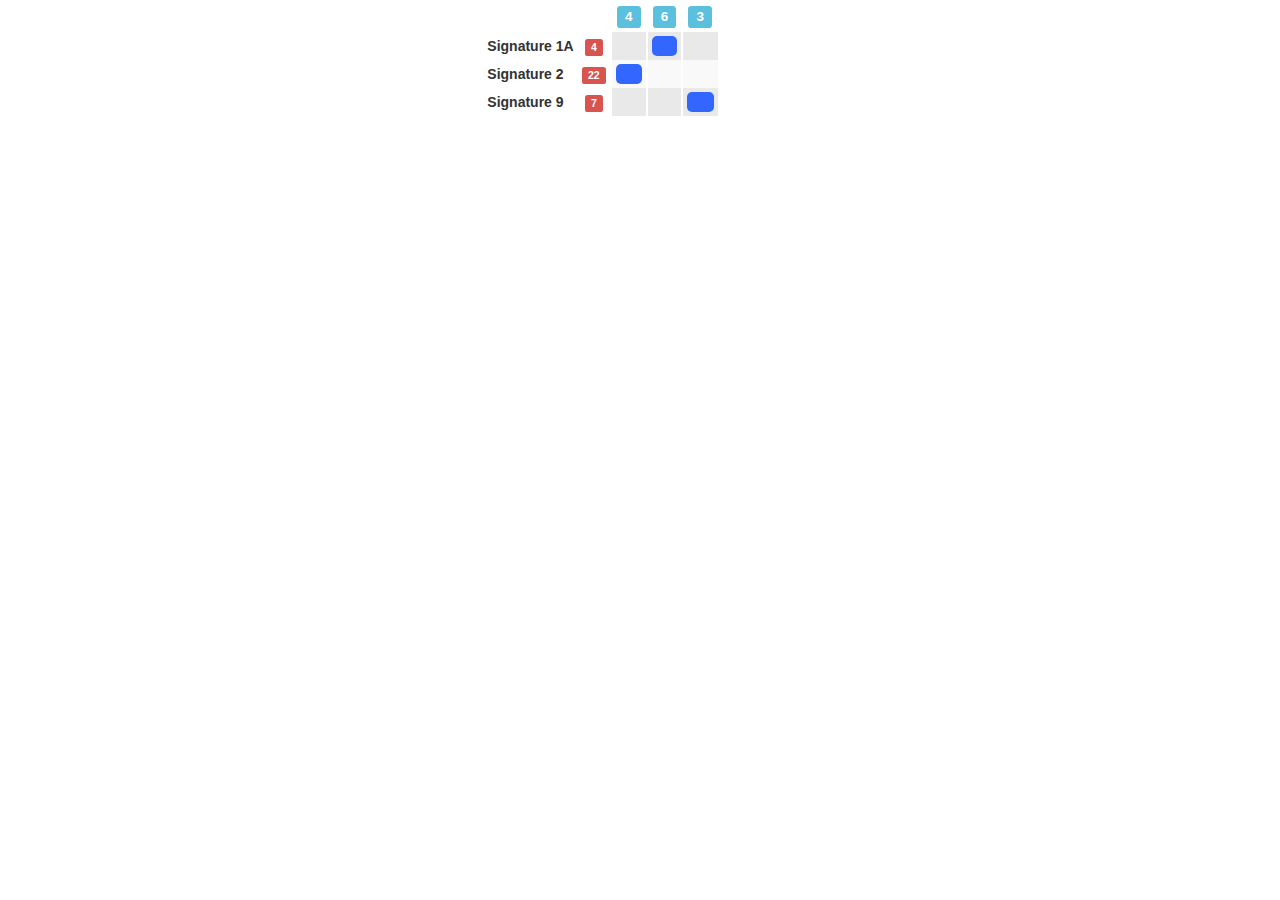
<file: index.html>
<!DOCTYPE html>
<html lang="en">
  <head>
    <meta charset="utf-8">
    <meta http-equiv="X-UA-Compatible" content="IE=edge">
    <meta name="viewport" content="width=device-width, initial-scale=1">
    <title>Bootstrap 101 Template</title>

    <!-- Bootstrap -->
    <link href="bootstrap-3.2.0-dist/css/bootstrap.min.css" rel="stylesheet">
    <link href="custom.css" rel="stylesheet">

    <!-- HTML5 Shim and Respond.js IE8 support of HTML5 elements and media queries -->
    <!-- WARNING: Respond.js doesn't work if you view the page via file:// -->
    <!--[if lt IE 9]>
      <script src="https://oss.maxcdn.com/html5shiv/3.7.2/html5shiv.min.js"></script>
      <script src="https://oss.maxcdn.com/respond/1.4.2/respond.min.js"></script>
    <![endif]-->
  </head>
  <body>

    <div class="container center padding-top">
        <div class="row">
            <div class="col-md-2 col-md-offset-4">

                <table class="table table-striped table-condensed">
                    <thead>
                        <tr>
                            <th></th>
                            <th></th>
                            <th class="text-centered"><h4><span class="label label-info">4</span></h4></th>
                            <th class="text-centered"><h4><span class="label label-info">6</span></h4></th>
                            <th class="text-centered"><h4><span class="label label-info">3</span></h4></th>
                        </tr>
                    </thead>
                    <tbody>
                        <tr>
                            <td class="one-px"><b>Signature 1A</b></td>
                            <td class="one-px text-centered"><span class="label label-danger">4</span></td>
                            <td></td>
                            <td><div class="b-example"/></td>
                            <td></td>
                        </tr>
                        <tr>
                            <td class="one-px"><b>Signature 2</b></td>
                            <td class="one-px text-centered"><span class="label label-danger">22</span></td>
                            <td><div class="b-example"/></td>
                            <td></td>
                            <td></td>
                        </tr>
                        <tr>
                            <td class="one-px"><b>Signature 9</b></td>
                            <td class="one-px text-centered"><span class="label label-danger">7</span></td>
                            <td></td>
                            <td></td>
                            <td><div class="b-example"/></td>
                        </tr>
                    </tbody>
                </table>

            </div>
        </div>
    </div>

    <!-- jQuery (necessary for Bootstrap's JavaScript plugins) -->
    <script src="https://ajax.googleapis.com/ajax/libs/jquery/1.11.1/jquery.min.js"></script>
    <!-- Include all compiled plugins (below), or include individual files as needed -->
    <script src="bootstrap-3.2.0-dist/js/bootstrap.min.js"></script>
  </body>
</html>
</file>
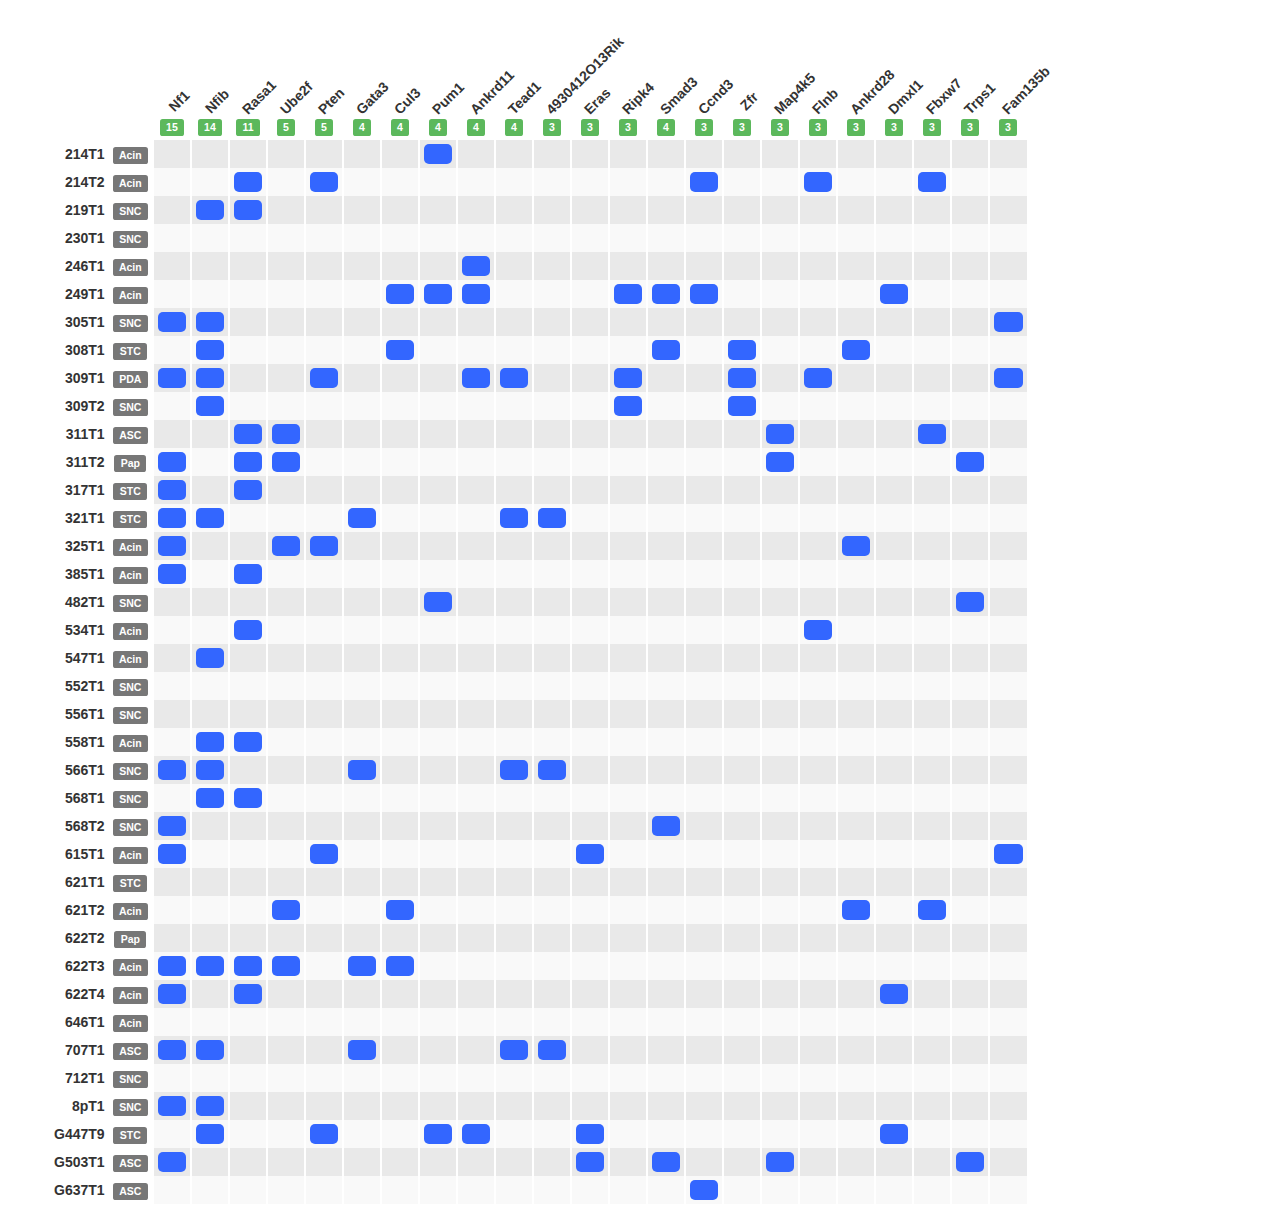
<file: data-2.html>
<!DOCTYPE html>
<html lang="en">
  <head>
    <meta charset="utf-8">
    <meta http-equiv="X-UA-Compatible" content="IE=edge">
    <meta name="viewport" content="width=device-width, initial-scale=1">
    <title>Bootstrap 101 Template</title>

    <!-- Bootstrap -->
    <link href="bootstrap-3.2.0-dist/css/bootstrap.min.css" rel="stylesheet">
    <link href="custom.css" rel="stylesheet">

    <!-- HTML5 Shim and Respond.js IE8 support of HTML5 elements and media queries -->
    <!-- WARNING: Respond.js doesn't work if you view the page via file:// -->
    <!--[if lt IE 9]>
      <script src="https://oss.maxcdn.com/html5shiv/3.7.2/html5shiv.min.js"></script>
      <script src="https://oss.maxcdn.com/respond/1.4.2/respond.min.js"></script>
    <![endif]-->
  </head>
  <body>

    <div class="padding-top">
        <div class="row">
            <div class="col-md-2">

                <table class="table table-striped table-condensed">
                    <thead>
                        <tr>
                            <th></th>
                            <th></th>
                            <th class="text-centered rotate"><div><b>Nf1</b></div><span class="label label-success">15</span></th>
                            <th class="text-centered rotate"><div><b>Nfib</b></div><span class="label label-success">14</span></th>
                            <th class="text-centered rotate"><div><b>Rasa1</b></div><span class="label label-success">11</span></th>
                            <th class="text-centered rotate"><div><b>Ube2f</b></div><span class="label label-success">5</span></th>
                            <th class="text-centered rotate"><div><b>Pten</b></div><span class="label label-success">5</span></th>
                            <th class="text-centered rotate"><div><b>Gata3</b></div><span class="label label-success">4</span></th>
                            <th class="text-centered rotate"><div><b>Cul3</b></div><span class="label label-success">4</span></th>
                            <th class="text-centered rotate"><div><b>Pum1</b></div><span class="label label-success">4</span></th>
                            <th class="text-centered rotate"><div><b>Ankrd11</b></div><span class="label label-success">4</span></th>
                            <th class="text-centered rotate"><div><b>Tead1</b></div><span class="label label-success">4</span></th>
                            <th class="text-centered rotate"><div><b>4930412O13Rik</b></div><span class="label label-success">3</span></th>
                            <th class="text-centered rotate"><div><b>Eras</b></div><span class="label label-success">3</span></th>
                            <th class="text-centered rotate"><div><b>Ripk4</b></div><span class="label label-success">3</span></th>
                            <th class="text-centered rotate"><div><b>Smad3</b></div><span class="label label-success">4</span></th>
                            <th class="text-centered rotate"><div><b>Ccnd3</b></div><span class="label label-success">3</span></th>
                            <th class="text-centered rotate"><div><b>Zfr</b></div><span class="label label-success">3</span></th>
                            <th class="text-centered rotate"><div><b>Map4k5</b></div><span class="label label-success">3</span></th>
                            <th class="text-centered rotate"><div><b>Flnb</b></div><span class="label label-success">3</span></th>
                            <th class="text-centered rotate"><div><b>Ankrd28</b></div><span class="label label-success">3</span></th>
                            <th class="text-centered rotate"><div><b>Dmxl1</b></div><span class="label label-success">3</span></th>
                            <th class="text-centered rotate"><div><b>Fbxw7</b></div><span class="label label-success">3</span></th>
                            <th class="text-centered rotate"><div><b>Trps1</b></div><span class="label label-success">3</span></th>
                            <th class="text-centered rotate"><div><b>Fam135b</b></div><span class="label label-success">3</span></th>
                        </tr>
                    </thead>
                    <tbody>
                         <tr>
                            <td class="one-px text-right"><div><b>214T1</b></div></td>
                            <td class="one-px text-centered"><span class="label label-default">Acin</span></td>
                                    <td></td>
                                    <td></td>
                                    <td></td>
                                    <td></td>
                                    <td></td>
                                    <td></td>
                                    <td></td>
                                    <td><div class="b-example"/></td>
                                    <td></td>
                                    <td></td>
                                    <td></td>
                                    <td></td>
                                    <td></td>
                                    <td></td>
                                    <td></td>
                                    <td></td>
                                    <td></td>
                                    <td></td>
                                    <td></td>
                                    <td></td>
                                    <td></td>
                                    <td></td>
                                    <td></td>
                        </tr>
                         <tr>
                            <td class="one-px text-right"><div><b>214T2</b></div></td>
                            <td class="one-px text-centered"><span class="label label-default">Acin</span></td>
                                    <td></td>
                                    <td></td>
                                    <td><div class="b-example"/></td>
                                    <td></td>
                                    <td><div class="b-example"/></td>
                                    <td></td>
                                    <td></td>
                                    <td></td>
                                    <td></td>
                                    <td></td>
                                    <td></td>
                                    <td></td>
                                    <td></td>
                                    <td></td>
                                    <td><div class="b-example"/></td>
                                    <td></td>
                                    <td></td>
                                    <td><div class="b-example"/></td>
                                    <td></td>
                                    <td></td>
                                    <td><div class="b-example"/></td>
                                    <td></td>
                                    <td></td>
                        </tr>
                         <tr>
                            <td class="one-px text-right"><div><b>219T1</b></div></td>
                            <td class="one-px text-centered"><span class="label label-default">SNC</span></td>
                                    <td></td>
                                    <td><div class="b-example"/></td>
                                    <td><div class="b-example"/></td>
                                    <td></td>
                                    <td></td>
                                    <td></td>
                                    <td></td>
                                    <td></td>
                                    <td></td>
                                    <td></td>
                                    <td></td>
                                    <td></td>
                                    <td></td>
                                    <td></td>
                                    <td></td>
                                    <td></td>
                                    <td></td>
                                    <td></td>
                                    <td></td>
                                    <td></td>
                                    <td></td>
                                    <td></td>
                                    <td></td>
                        </tr>
                         <tr>
                            <td class="one-px text-right"><div><b>230T1</b></div></td>
                            <td class="one-px text-centered"><span class="label label-default">SNC</span></td>
                                    <td></td>
                                    <td></td>
                                    <td></td>
                                    <td></td>
                                    <td></td>
                                    <td></td>
                                    <td></td>
                                    <td></td>
                                    <td></td>
                                    <td></td>
                                    <td></td>
                                    <td></td>
                                    <td></td>
                                    <td></td>
                                    <td></td>
                                    <td></td>
                                    <td></td>
                                    <td></td>
                                    <td></td>
                                    <td></td>
                                    <td></td>
                                    <td></td>
                                    <td></td>
                        </tr>
                         <tr>
                            <td class="one-px text-right"><div><b>246T1</b></div></td>
                            <td class="one-px text-centered"><span class="label label-default">Acin</span></td>
                                    <td></td>
                                    <td></td>
                                    <td></td>
                                    <td></td>
                                    <td></td>
                                    <td></td>
                                    <td></td>
                                    <td></td>
                                    <td><div class="b-example"/></td>
                                    <td></td>
                                    <td></td>
                                    <td></td>
                                    <td></td>
                                    <td></td>
                                    <td></td>
                                    <td></td>
                                    <td></td>
                                    <td></td>
                                    <td></td>
                                    <td></td>
                                    <td></td>
                                    <td></td>
                                    <td></td>
                        </tr>
                         <tr>
                            <td class="one-px text-right"><div><b>249T1</b></div></td>
                            <td class="one-px text-centered"><span class="label label-default">Acin</span></td>
                                    <td></td>
                                    <td></td>
                                    <td></td>
                                    <td></td>
                                    <td></td>
                                    <td></td>
                                    <td><div class="b-example"/></td>
                                    <td><div class="b-example"/></td>
                                    <td><div class="b-example"/></td>
                                    <td></td>
                                    <td></td>
                                    <td></td>
                                    <td><div class="b-example"/></td>
                                    <td><div class="b-example"/></td>
                                    <td><div class="b-example"/></td>
                                    <td></td>
                                    <td></td>
                                    <td></td>
                                    <td></td>
                                    <td><div class="b-example"/></td>
                                    <td></td>
                                    <td></td>
                                    <td></td>
                        </tr>
                         <tr>
                            <td class="one-px text-right"><div><b>305T1</b></div></td>
                            <td class="one-px text-centered"><span class="label label-default">SNC</span></td>
                                    <td><div class="b-example"/></td>
                                    <td><div class="b-example"/></td>
                                    <td></td>
                                    <td></td>
                                    <td></td>
                                    <td></td>
                                    <td></td>
                                    <td></td>
                                    <td></td>
                                    <td></td>
                                    <td></td>
                                    <td></td>
                                    <td></td>
                                    <td></td>
                                    <td></td>
                                    <td></td>
                                    <td></td>
                                    <td></td>
                                    <td></td>
                                    <td></td>
                                    <td></td>
                                    <td></td>
                                    <td><div class="b-example"/></td>
                        </tr>
                         <tr>
                            <td class="one-px text-right"><div><b>308T1</b></div></td>
                            <td class="one-px text-centered"><span class="label label-default">STC</span></td>
                                    <td></td>
                                    <td><div class="b-example"/></td>
                                    <td></td>
                                    <td></td>
                                    <td></td>
                                    <td></td>
                                    <td><div class="b-example"/></td>
                                    <td></td>
                                    <td></td>
                                    <td></td>
                                    <td></td>
                                    <td></td>
                                    <td></td>
                                    <td><div class="b-example"/></td>
                                    <td></td>
                                    <td><div class="b-example"/></td>
                                    <td></td>
                                    <td></td>
                                    <td><div class="b-example"/></td>
                                    <td></td>
                                    <td></td>
                                    <td></td>
                                    <td></td>
                        </tr>
                         <tr>
                            <td class="one-px text-right"><div><b>309T1</b></div></td>
                            <td class="one-px text-centered"><span class="label label-default">PDA</span></td>
                                    <td><div class="b-example"/></td>
                                    <td><div class="b-example"/></td>
                                    <td></td>
                                    <td></td>
                                    <td><div class="b-example"/></td>
                                    <td></td>
                                    <td></td>
                                    <td></td>
                                    <td><div class="b-example"/></td>
                                    <td><div class="b-example"/></td>
                                    <td></td>
                                    <td></td>
                                    <td><div class="b-example"/></td>
                                    <td></td>
                                    <td></td>
                                    <td><div class="b-example"/></td>
                                    <td></td>
                                    <td><div class="b-example"/></td>
                                    <td></td>
                                    <td></td>
                                    <td></td>
                                    <td></td>
                                    <td><div class="b-example"/></td>
                        </tr>
                         <tr>
                            <td class="one-px text-right"><div><b>309T2</b></div></td>
                            <td class="one-px text-centered"><span class="label label-default">SNC</span></td>
                                    <td></td>
                                    <td><div class="b-example"/></td>
                                    <td></td>
                                    <td></td>
                                    <td></td>
                                    <td></td>
                                    <td></td>
                                    <td></td>
                                    <td></td>
                                    <td></td>
                                    <td></td>
                                    <td></td>
                                    <td><div class="b-example"/></td>
                                    <td></td>
                                    <td></td>
                                    <td><div class="b-example"/></td>
                                    <td></td>
                                    <td></td>
                                    <td></td>
                                    <td></td>
                                    <td></td>
                                    <td></td>
                                    <td></td>
                        </tr>
                         <tr>
                            <td class="one-px text-right"><div><b>311T1</b></div></td>
                            <td class="one-px text-centered"><span class="label label-default">ASC</span></td>
                                    <td></td>
                                    <td></td>
                                    <td><div class="b-example"/></td>
                                    <td><div class="b-example"/></td>
                                    <td></td>
                                    <td></td>
                                    <td></td>
                                    <td></td>
                                    <td></td>
                                    <td></td>
                                    <td></td>
                                    <td></td>
                                    <td></td>
                                    <td></td>
                                    <td></td>
                                    <td></td>
                                    <td><div class="b-example"/></td>
                                    <td></td>
                                    <td></td>
                                    <td></td>
                                    <td><div class="b-example"/></td>
                                    <td></td>
                                    <td></td>
                        </tr>
                         <tr>
                            <td class="one-px text-right"><div><b>311T2</b></div></td>
                            <td class="one-px text-centered"><span class="label label-default">Pap</span></td>
                                    <td><div class="b-example"/></td>
                                    <td></td>
                                    <td><div class="b-example"/></td>
                                    <td><div class="b-example"/></td>
                                    <td></td>
                                    <td></td>
                                    <td></td>
                                    <td></td>
                                    <td></td>
                                    <td></td>
                                    <td></td>
                                    <td></td>
                                    <td></td>
                                    <td></td>
                                    <td></td>
                                    <td></td>
                                    <td><div class="b-example"/></td>
                                    <td></td>
                                    <td></td>
                                    <td></td>
                                    <td></td>
                                    <td><div class="b-example"/></td>
                                    <td></td>
                        </tr>
                         <tr>
                            <td class="one-px text-right"><div><b>317T1</b></div></td>
                            <td class="one-px text-centered"><span class="label label-default">STC</span></td>
                                    <td><div class="b-example"/></td>
                                    <td></td>
                                    <td><div class="b-example"/></td>
                                    <td></td>
                                    <td></td>
                                    <td></td>
                                    <td></td>
                                    <td></td>
                                    <td></td>
                                    <td></td>
                                    <td></td>
                                    <td></td>
                                    <td></td>
                                    <td></td>
                                    <td></td>
                                    <td></td>
                                    <td></td>
                                    <td></td>
                                    <td></td>
                                    <td></td>
                                    <td></td>
                                    <td></td>
                                    <td></td>
                        </tr>
                         <tr>
                            <td class="one-px text-right"><div><b>321T1</b></div></td>
                            <td class="one-px text-centered"><span class="label label-default">STC</span></td>
                                    <td><div class="b-example"/></td>
                                    <td><div class="b-example"/></td>
                                    <td></td>
                                    <td></td>
                                    <td></td>
                                    <td><div class="b-example"/></td>
                                    <td></td>
                                    <td></td>
                                    <td></td>
                                    <td><div class="b-example"/></td>
                                    <td><div class="b-example"/></td>
                                    <td></td>
                                    <td></td>
                                    <td></td>
                                    <td></td>
                                    <td></td>
                                    <td></td>
                                    <td></td>
                                    <td></td>
                                    <td></td>
                                    <td></td>
                                    <td></td>
                                    <td></td>
                        </tr>
                         <tr>
                            <td class="one-px text-right"><div><b>325T1</b></div></td>
                            <td class="one-px text-centered"><span class="label label-default">Acin</span></td>
                                    <td><div class="b-example"/></td>
                                    <td></td>
                                    <td></td>
                                    <td><div class="b-example"/></td>
                                    <td><div class="b-example"/></td>
                                    <td></td>
                                    <td></td>
                                    <td></td>
                                    <td></td>
                                    <td></td>
                                    <td></td>
                                    <td></td>
                                    <td></td>
                                    <td></td>
                                    <td></td>
                                    <td></td>
                                    <td></td>
                                    <td></td>
                                    <td><div class="b-example"/></td>
                                    <td></td>
                                    <td></td>
                                    <td></td>
                                    <td></td>
                        </tr>
                         <tr>
                            <td class="one-px text-right"><div><b>385T1</b></div></td>
                            <td class="one-px text-centered"><span class="label label-default">Acin</span></td>
                                    <td><div class="b-example"/></td>
                                    <td></td>
                                    <td><div class="b-example"/></td>
                                    <td></td>
                                    <td></td>
                                    <td></td>
                                    <td></td>
                                    <td></td>
                                    <td></td>
                                    <td></td>
                                    <td></td>
                                    <td></td>
                                    <td></td>
                                    <td></td>
                                    <td></td>
                                    <td></td>
                                    <td></td>
                                    <td></td>
                                    <td></td>
                                    <td></td>
                                    <td></td>
                                    <td></td>
                                    <td></td>
                        </tr>
                         <tr>
                            <td class="one-px text-right"><div><b>482T1</b></div></td>
                            <td class="one-px text-centered"><span class="label label-default">SNC</span></td>
                                    <td></td>
                                    <td></td>
                                    <td></td>
                                    <td></td>
                                    <td></td>
                                    <td></td>
                                    <td></td>
                                    <td><div class="b-example"/></td>
                                    <td></td>
                                    <td></td>
                                    <td></td>
                                    <td></td>
                                    <td></td>
                                    <td></td>
                                    <td></td>
                                    <td></td>
                                    <td></td>
                                    <td></td>
                                    <td></td>
                                    <td></td>
                                    <td></td>
                                    <td><div class="b-example"/></td>
                                    <td></td>
                        </tr>
                         <tr>
                            <td class="one-px text-right"><div><b>534T1</b></div></td>
                            <td class="one-px text-centered"><span class="label label-default">Acin</span></td>
                                    <td></td>
                                    <td></td>
                                    <td><div class="b-example"/></td>
                                    <td></td>
                                    <td></td>
                                    <td></td>
                                    <td></td>
                                    <td></td>
                                    <td></td>
                                    <td></td>
                                    <td></td>
                                    <td></td>
                                    <td></td>
                                    <td></td>
                                    <td></td>
                                    <td></td>
                                    <td></td>
                                    <td><div class="b-example"/></td>
                                    <td></td>
                                    <td></td>
                                    <td></td>
                                    <td></td>
                                    <td></td>
                        </tr>
                         <tr>
                            <td class="one-px text-right"><div><b>547T1</b></div></td>
                            <td class="one-px text-centered"><span class="label label-default">Acin</span></td>
                                    <td></td>
                                    <td><div class="b-example"/></td>
                                    <td></td>
                                    <td></td>
                                    <td></td>
                                    <td></td>
                                    <td></td>
                                    <td></td>
                                    <td></td>
                                    <td></td>
                                    <td></td>
                                    <td></td>
                                    <td></td>
                                    <td></td>
                                    <td></td>
                                    <td></td>
                                    <td></td>
                                    <td></td>
                                    <td></td>
                                    <td></td>
                                    <td></td>
                                    <td></td>
                                    <td></td>
                        </tr>
                         <tr>
                            <td class="one-px text-right"><div><b>552T1</b></div></td>
                            <td class="one-px text-centered"><span class="label label-default">SNC</span></td>
                                    <td></td>
                                    <td></td>
                                    <td></td>
                                    <td></td>
                                    <td></td>
                                    <td></td>
                                    <td></td>
                                    <td></td>
                                    <td></td>
                                    <td></td>
                                    <td></td>
                                    <td></td>
                                    <td></td>
                                    <td></td>
                                    <td></td>
                                    <td></td>
                                    <td></td>
                                    <td></td>
                                    <td></td>
                                    <td></td>
                                    <td></td>
                                    <td></td>
                                    <td></td>
                        </tr>
                         <tr>
                            <td class="one-px text-right"><div><b>556T1</b></div></td>
                            <td class="one-px text-centered"><span class="label label-default">SNC</span></td>
                                    <td></td>
                                    <td></td>
                                    <td></td>
                                    <td></td>
                                    <td></td>
                                    <td></td>
                                    <td></td>
                                    <td></td>
                                    <td></td>
                                    <td></td>
                                    <td></td>
                                    <td></td>
                                    <td></td>
                                    <td></td>
                                    <td></td>
                                    <td></td>
                                    <td></td>
                                    <td></td>
                                    <td></td>
                                    <td></td>
                                    <td></td>
                                    <td></td>
                                    <td></td>
                        </tr>
                         <tr>
                            <td class="one-px text-right"><div><b>558T1</b></div></td>
                            <td class="one-px text-centered"><span class="label label-default">Acin</span></td>
                                    <td></td>
                                    <td><div class="b-example"/></td>
                                    <td><div class="b-example"/></td>
                                    <td></td>
                                    <td></td>
                                    <td></td>
                                    <td></td>
                                    <td></td>
                                    <td></td>
                                    <td></td>
                                    <td></td>
                                    <td></td>
                                    <td></td>
                                    <td></td>
                                    <td></td>
                                    <td></td>
                                    <td></td>
                                    <td></td>
                                    <td></td>
                                    <td></td>
                                    <td></td>
                                    <td></td>
                                    <td></td>
                        </tr>
                         <tr>
                            <td class="one-px text-right"><div><b>566T1</b></div></td>
                            <td class="one-px text-centered"><span class="label label-default">SNC</span></td>
                                    <td><div class="b-example"/></td>
                                    <td><div class="b-example"/></td>
                                    <td></td>
                                    <td></td>
                                    <td></td>
                                    <td><div class="b-example"/></td>
                                    <td></td>
                                    <td></td>
                                    <td></td>
                                    <td><div class="b-example"/></td>
                                    <td><div class="b-example"/></td>
                                    <td></td>
                                    <td></td>
                                    <td></td>
                                    <td></td>
                                    <td></td>
                                    <td></td>
                                    <td></td>
                                    <td></td>
                                    <td></td>
                                    <td></td>
                                    <td></td>
                                    <td></td>
                        </tr>
                         <tr>
                            <td class="one-px text-right"><div><b>568T1</b></div></td>
                            <td class="one-px text-centered"><span class="label label-default">SNC</span></td>
                                    <td></td>
                                    <td><div class="b-example"/></td>
                                    <td><div class="b-example"/></td>
                                    <td></td>
                                    <td></td>
                                    <td></td>
                                    <td></td>
                                    <td></td>
                                    <td></td>
                                    <td></td>
                                    <td></td>
                                    <td></td>
                                    <td></td>
                                    <td></td>
                                    <td></td>
                                    <td></td>
                                    <td></td>
                                    <td></td>
                                    <td></td>
                                    <td></td>
                                    <td></td>
                                    <td></td>
                                    <td></td>
                        </tr>
                         <tr>
                            <td class="one-px text-right"><div><b>568T2</b></div></td>
                            <td class="one-px text-centered"><span class="label label-default">SNC</span></td>
                                    <td><div class="b-example"/></td>
                                    <td></td>
                                    <td></td>
                                    <td></td>
                                    <td></td>
                                    <td></td>
                                    <td></td>
                                    <td></td>
                                    <td></td>
                                    <td></td>
                                    <td></td>
                                    <td></td>
                                    <td></td>
                                    <td><div class="b-example"/></td>
                                    <td></td>
                                    <td></td>
                                    <td></td>
                                    <td></td>
                                    <td></td>
                                    <td></td>
                                    <td></td>
                                    <td></td>
                                    <td></td>
                        </tr>
                         <tr>
                            <td class="one-px text-right"><div><b>615T1</b></div></td>
                            <td class="one-px text-centered"><span class="label label-default">Acin</span></td>
                                    <td><div class="b-example"/></td>
                                    <td></td>
                                    <td></td>
                                    <td></td>
                                    <td><div class="b-example"/></td>
                                    <td></td>
                                    <td></td>
                                    <td></td>
                                    <td></td>
                                    <td></td>
                                    <td></td>
                                    <td><div class="b-example"/></td>
                                    <td></td>
                                    <td></td>
                                    <td></td>
                                    <td></td>
                                    <td></td>
                                    <td></td>
                                    <td></td>
                                    <td></td>
                                    <td></td>
                                    <td></td>
                                    <td><div class="b-example"/></td>
                        </tr>
                         <tr>
                            <td class="one-px text-right"><div><b>621T1</b></div></td>
                            <td class="one-px text-centered"><span class="label label-default">STC</span></td>
                                    <td></td>
                                    <td></td>
                                    <td></td>
                                    <td></td>
                                    <td></td>
                                    <td></td>
                                    <td></td>
                                    <td></td>
                                    <td></td>
                                    <td></td>
                                    <td></td>
                                    <td></td>
                                    <td></td>
                                    <td></td>
                                    <td></td>
                                    <td></td>
                                    <td></td>
                                    <td></td>
                                    <td></td>
                                    <td></td>
                                    <td></td>
                                    <td></td>
                                    <td></td>
                        </tr>
                         <tr>
                            <td class="one-px text-right"><div><b>621T2</b></div></td>
                            <td class="one-px text-centered"><span class="label label-default">Acin</span></td>
                                    <td></td>
                                    <td></td>
                                    <td></td>
                                    <td><div class="b-example"/></td>
                                    <td></td>
                                    <td></td>
                                    <td><div class="b-example"/></td>
                                    <td></td>
                                    <td></td>
                                    <td></td>
                                    <td></td>
                                    <td></td>
                                    <td></td>
                                    <td></td>
                                    <td></td>
                                    <td></td>
                                    <td></td>
                                    <td></td>
                                    <td><div class="b-example"/></td>
                                    <td></td>
                                    <td><div class="b-example"/></td>
                                    <td></td>
                                    <td></td>
                        </tr>
                         <tr>
                            <td class="one-px text-right"><div><b>622T2</b></div></td>
                            <td class="one-px text-centered"><span class="label label-default">Pap</span></td>
                                    <td></td>
                                    <td></td>
                                    <td></td>
                                    <td></td>
                                    <td></td>
                                    <td></td>
                                    <td></td>
                                    <td></td>
                                    <td></td>
                                    <td></td>
                                    <td></td>
                                    <td></td>
                                    <td></td>
                                    <td></td>
                                    <td></td>
                                    <td></td>
                                    <td></td>
                                    <td></td>
                                    <td></td>
                                    <td></td>
                                    <td></td>
                                    <td></td>
                                    <td></td>
                        </tr>
                         <tr>
                            <td class="one-px text-right"><div><b>622T3</b></div></td>
                            <td class="one-px text-centered"><span class="label label-default">Acin</span></td>
                                    <td><div class="b-example"/></td>
                                    <td><div class="b-example"/></td>
                                    <td><div class="b-example"/></td>
                                    <td><div class="b-example"/></td>
                                    <td></td>
                                    <td><div class="b-example"/></td>
                                    <td><div class="b-example"/></td>
                                    <td></td>
                                    <td></td>
                                    <td></td>
                                    <td></td>
                                    <td></td>
                                    <td></td>
                                    <td></td>
                                    <td></td>
                                    <td></td>
                                    <td></td>
                                    <td></td>
                                    <td></td>
                                    <td></td>
                                    <td></td>
                                    <td></td>
                                    <td></td>
                        </tr>
                         <tr>
                            <td class="one-px text-right"><div><b>622T4</b></div></td>
                            <td class="one-px text-centered"><span class="label label-default">Acin</span></td>
                                    <td><div class="b-example"/></td>
                                    <td></td>
                                    <td><div class="b-example"/></td>
                                    <td></td>
                                    <td></td>
                                    <td></td>
                                    <td></td>
                                    <td></td>
                                    <td></td>
                                    <td></td>
                                    <td></td>
                                    <td></td>
                                    <td></td>
                                    <td></td>
                                    <td></td>
                                    <td></td>
                                    <td></td>
                                    <td></td>
                                    <td></td>
                                    <td><div class="b-example"/></td>
                                    <td></td>
                                    <td></td>
                                    <td></td>
                        </tr>
                         <tr>
                            <td class="one-px text-right"><div><b>646T1</b></div></td>
                            <td class="one-px text-centered"><span class="label label-default">Acin</span></td>
                                    <td></td>
                                    <td></td>
                                    <td></td>
                                    <td></td>
                                    <td></td>
                                    <td></td>
                                    <td></td>
                                    <td></td>
                                    <td></td>
                                    <td></td>
                                    <td></td>
                                    <td></td>
                                    <td></td>
                                    <td></td>
                                    <td></td>
                                    <td></td>
                                    <td></td>
                                    <td></td>
                                    <td></td>
                                    <td></td>
                                    <td></td>
                                    <td></td>
                                    <td></td>
                        </tr>
                         <tr>
                            <td class="one-px text-right"><div><b>707T1</b></div></td>
                            <td class="one-px text-centered"><span class="label label-default">ASC</span></td>
                                    <td><div class="b-example"/></td>
                                    <td><div class="b-example"/></td>
                                    <td></td>
                                    <td></td>
                                    <td></td>
                                    <td><div class="b-example"/></td>
                                    <td></td>
                                    <td></td>
                                    <td></td>
                                    <td><div class="b-example"/></td>
                                    <td><div class="b-example"/></td>
                                    <td></td>
                                    <td></td>
                                    <td></td>
                                    <td></td>
                                    <td></td>
                                    <td></td>
                                    <td></td>
                                    <td></td>
                                    <td></td>
                                    <td></td>
                                    <td></td>
                                    <td></td>
                        </tr>
                         <tr>
                            <td class="one-px text-right"><div><b>712T1</b></div></td>
                            <td class="one-px text-centered"><span class="label label-default">SNC</span></td>
                                    <td></td>
                                    <td></td>
                                    <td></td>
                                    <td></td>
                                    <td></td>
                                    <td></td>
                                    <td></td>
                                    <td></td>
                                    <td></td>
                                    <td></td>
                                    <td></td>
                                    <td></td>
                                    <td></td>
                                    <td></td>
                                    <td></td>
                                    <td></td>
                                    <td></td>
                                    <td></td>
                                    <td></td>
                                    <td></td>
                                    <td></td>
                                    <td></td>
                                    <td></td>
                        </tr>
                         <tr>
                            <td class="one-px text-right"><div><b>8pT1</b></div></td>
                            <td class="one-px text-centered"><span class="label label-default">SNC</span></td>
                                    <td><div class="b-example"/></td>
                                    <td><div class="b-example"/></td>
                                    <td></td>
                                    <td></td>
                                    <td></td>
                                    <td></td>
                                    <td></td>
                                    <td></td>
                                    <td></td>
                                    <td></td>
                                    <td></td>
                                    <td></td>
                                    <td></td>
                                    <td></td>
                                    <td></td>
                                    <td></td>
                                    <td></td>
                                    <td></td>
                                    <td></td>
                                    <td></td>
                                    <td></td>
                                    <td></td>
                                    <td></td>
                        </tr>
                         <tr>
                            <td class="one-px text-right"><div><b>G447T9</b></div></td>
                            <td class="one-px text-centered"><span class="label label-default">STC</span></td>
                                    <td></td>
                                    <td><div class="b-example"/></td>
                                    <td></td>
                                    <td></td>
                                    <td><div class="b-example"/></td>
                                    <td></td>
                                    <td></td>
                                    <td><div class="b-example"/></td>
                                    <td><div class="b-example"/></td>
                                    <td></td>
                                    <td></td>
                                    <td><div class="b-example"/></td>
                                    <td></td>
                                    <td></td>
                                    <td></td>
                                    <td></td>
                                    <td></td>
                                    <td></td>
                                    <td></td>
                                    <td><div class="b-example"/></td>
                                    <td></td>
                                    <td></td>
                                    <td></td>
                        </tr>
                         <tr>
                            <td class="one-px text-right"><div><b>G503T1</b></div></td>
                            <td class="one-px text-centered"><span class="label label-default">ASC</span></td>
                                    <td><div class="b-example"/></td>
                                    <td></td>
                                    <td></td>
                                    <td></td>
                                    <td></td>
                                    <td></td>
                                    <td></td>
                                    <td></td>
                                    <td></td>
                                    <td></td>
                                    <td></td>
                                    <td><div class="b-example"/></td>
                                    <td></td>
                                    <td><div class="b-example"/></td>
                                    <td></td>
                                    <td></td>
                                    <td><div class="b-example"/></td>
                                    <td></td>
                                    <td></td>
                                    <td></td>
                                    <td></td>
                                    <td><div class="b-example"/></td>
                                    <td></td>
                        </tr>
                         <tr>
                            <td class="one-px text-right"><div><b>G637T1</b></div></td>
                            <td class="one-px text-centered"><span class="label label-default">ASC</span></td>
                                    <td></td>
                                    <td></td>
                                    <td></td>
                                    <td></td>
                                    <td></td>
                                    <td></td>
                                    <td></td>
                                    <td></td>
                                    <td></td>
                                    <td></td>
                                    <td></td>
                                    <td></td>
                                    <td></td>
                                    <td></td>
                                    <td><div class="b-example"/></td>
                                    <td></td>
                                    <td></td>
                                    <td></td>
                                    <td></td>
                                    <td></td>
                                    <td></td>
                                    <td></td>
                                    <td></td>
                        </tr>
                    </tbody>
                </table>

            </div>
        </div>
    </div>

    <!-- jQuery (necessary for Bootstrap's JavaScript plugins) -->
    <script src="https://ajax.googleapis.com/ajax/libs/jquery/1.11.1/jquery.min.js"></script>
    <!-- Include all compiled plugins (below), or include individual files as needed -->
    <script src="bootstrap-3.2.0-dist/js/bootstrap.min.js"></script>
  </body>
</html>
</file>
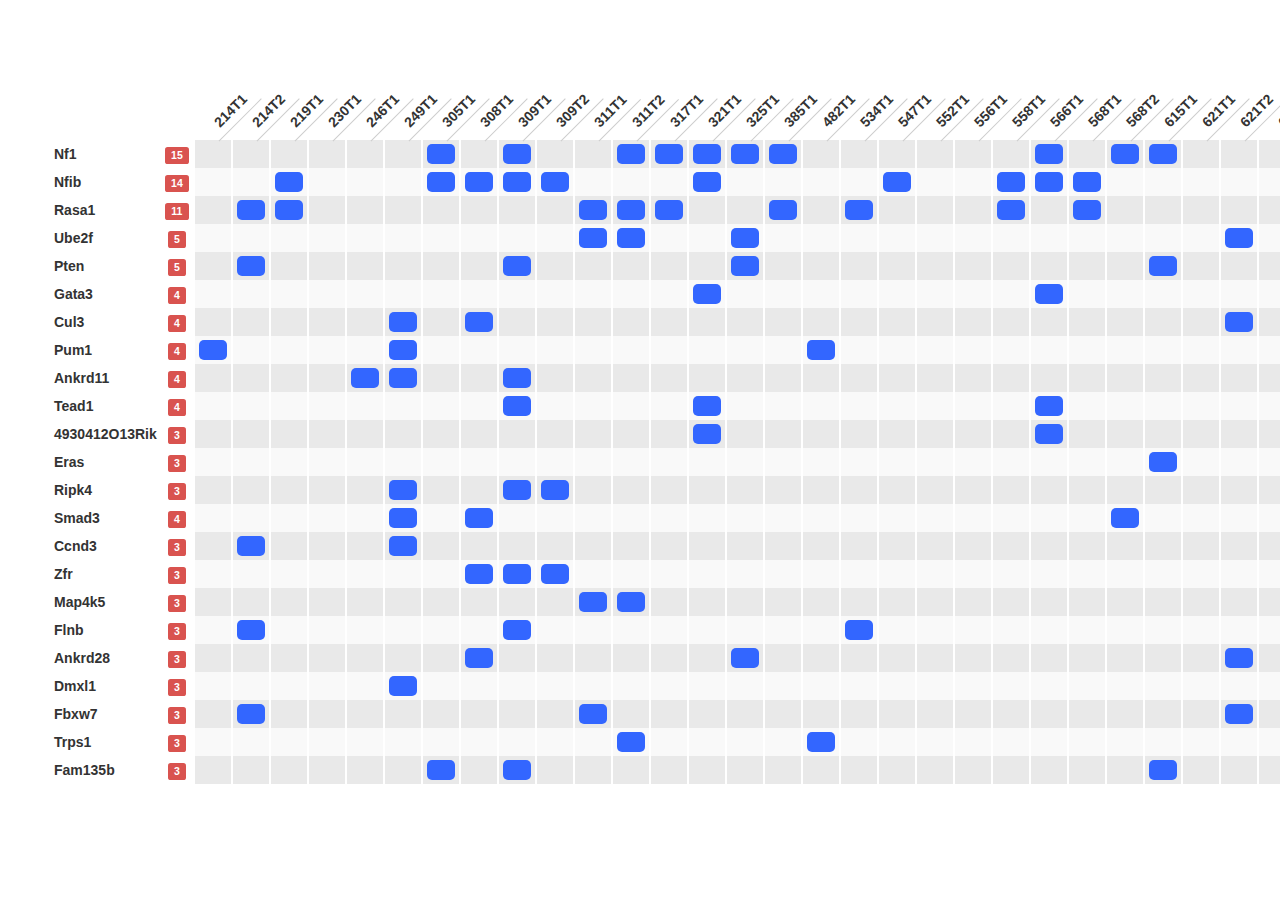
<file: data.html>
<!DOCTYPE html>
<html lang="en">
  <head>
    <meta charset="utf-8">
    <meta http-equiv="X-UA-Compatible" content="IE=edge">
    <meta name="viewport" content="width=device-width, initial-scale=1">
    <title>Bootstrap 101 Template</title>

    <!-- Bootstrap -->
    <link href="bootstrap-3.2.0-dist/css/bootstrap.min.css" rel="stylesheet">
    <link href="custom.css" rel="stylesheet">

    <!-- HTML5 Shim and Respond.js IE8 support of HTML5 elements and media queries -->
    <!-- WARNING: Respond.js doesn't work if you view the page via file:// -->
    <!--[if lt IE 9]>
      <script src="https://oss.maxcdn.com/html5shiv/3.7.2/html5shiv.min.js"></script>
      <script src="https://oss.maxcdn.com/respond/1.4.2/respond.min.js"></script>
    <![endif]-->
  </head>
  <body>

    <div class="padding-top">
        <div class="row">
            <div class="col-md-2">

                <table class="table table-striped table-condensed">
                    <thead>
                        <tr>
                            <th></th>
                            <th></th>
                            <th class="text-centered rotate"><div><span>214T1</span></div></th>
                            <th class="text-centered rotate"><div><span>214T2</span></div></th>
                            <th class="text-centered rotate"><div><span>219T1</span></div></th>
                            <th class="text-centered rotate"><div><span>230T1</span></div></th>
                            <th class="text-centered rotate"><div><span>246T1</span></div></th>
                            <th class="text-centered rotate"><div><span>249T1</span></div></th>
                            <th class="text-centered rotate"><div><span>305T1</span></div></th>
                            <th class="text-centered rotate"><div><span>308T1</span></div></th>
                            <th class="text-centered rotate"><div><span>309T1</span></div></th>
                            <th class="text-centered rotate"><div><span>309T2</span></div></th>
                            <th class="text-centered rotate"><div><span>311T1</span></div></th>
                            <th class="text-centered rotate"><div><span>311T2</span></div></th>
                            <th class="text-centered rotate"><div><span>317T1</span></div></th>
                            <th class="text-centered rotate"><div><span>321T1</span></div></th>
                            <th class="text-centered rotate"><div><span>325T1</span></div></th>
                            <th class="text-centered rotate"><div><span>385T1</span></div></th>
                            <th class="text-centered rotate"><div><span>482T1</span></div></th>
                            <th class="text-centered rotate"><div><span>534T1</span></div></th>
                            <th class="text-centered rotate"><div><span>547T1</span></div></th>
                            <th class="text-centered rotate"><div><span>552T1</span></div></th>
                            <th class="text-centered rotate"><div><span>556T1</span></div></th>
                            <th class="text-centered rotate"><div><span>558T1</span></div></th>
                            <th class="text-centered rotate"><div><span>566T1</span></div></th>
                            <th class="text-centered rotate"><div><span>568T1</span></div></th>
                            <th class="text-centered rotate"><div><span>568T2</span></div></th>
                            <th class="text-centered rotate"><div><span>615T1</span></div></th>
                            <th class="text-centered rotate"><div><span>621T1</span></div></th>
                            <th class="text-centered rotate"><div><span>621T2</span></div></th>
                            <th class="text-centered rotate"><div><span>622T2</span></div></th>
                            <th class="text-centered rotate"><div><span>622T3</span></div></th>
                            <th class="text-centered rotate"><div><span>622T4</span></div></th>
                            <th class="text-centered rotate"><div><span>646T1</span></div></th>
                            <th class="text-centered rotate"><div><span>707T1</span></div></th>
                            <th class="text-centered rotate"><div><span>712T1</span></div></th>
                            <th class="text-centered rotate"><div><span>8pT1</span></div></th>
                            <th class="text-centered rotate"><div><span>G447T9</span></div></th>
                            <th class="text-centered rotate"><div><span>G503T1</span></div></th>
                            <th class="text-centered rotate"><div><span>G637T1</span></div></th>
                        </tr>
                    </thead>
                    <tbody>
                         <tr>
                            <td class="one-px"><b>Nf1</b></td>
                            <td class="one-px text-centered"><span class="label label-danger">15</span></td>
                                    <td></td>
                                    <td></td>
                                    <td></td>
                                    <td></td>
                                    <td></td>
                                    <td></td>
                                    <td><div class="b-example"/></td>
                                    <td></td>
                                    <td><div class="b-example"/></td>
                                    <td></td>
                                    <td></td>
                                    <td><div class="b-example"/></td>
                                    <td><div class="b-example"/></td>
                                    <td><div class="b-example"/></td>
                                    <td><div class="b-example"/></td>
                                    <td><div class="b-example"/></td>
                                    <td></td>
                                    <td></td>
                                    <td></td>
                                    <td></td>
                                    <td></td>
                                    <td></td>
                                    <td><div class="b-example"/></td>
                                    <td></td>
                                    <td><div class="b-example"/></td>
                                    <td><div class="b-example"/></td>
                                    <td></td>
                                    <td></td>
                                    <td></td>
                                    <td><div class="b-example"/></td>
                                    <td><div class="b-example"/></td>
                                    <td></td>
                                    <td><div class="b-example"/></td>
                                    <td></td>
                                    <td><div class="b-example"/></td>
                                    <td></td>
                                    <td><div class="b-example"/></td>
                                    <td></td>
                        </tr>
                         <tr>
                            <td class="one-px"><b>Nfib</b></td>
                            <td class="one-px text-centered"><span class="label label-danger">14</span></td>
                                    <td></td>
                                    <td></td>
                                    <td><div class="b-example"/></td>
                                    <td></td>
                                    <td></td>
                                    <td></td>
                                    <td><div class="b-example"/></td>
                                    <td><div class="b-example"/></td>
                                    <td><div class="b-example"/></td>
                                    <td><div class="b-example"/></td>
                                    <td></td>
                                    <td></td>
                                    <td></td>
                                    <td><div class="b-example"/></td>
                                    <td></td>
                                    <td></td>
                                    <td></td>
                                    <td></td>
                                    <td><div class="b-example"/></td>
                                    <td></td>
                                    <td></td>
                                    <td><div class="b-example"/></td>
                                    <td><div class="b-example"/></td>
                                    <td><div class="b-example"/></td>
                                    <td></td>
                                    <td></td>
                                    <td></td>
                                    <td></td>
                                    <td></td>
                                    <td><div class="b-example"/></td>
                                    <td></td>
                                    <td></td>
                                    <td><div class="b-example"/></td>
                                    <td></td>
                                    <td><div class="b-example"/></td>
                                    <td><div class="b-example"/></td>
                                    <td></td>
                                    <td></td>
                        </tr>
                         <tr>
                            <td class="one-px"><b>Rasa1</b></td>
                            <td class="one-px text-centered"><span class="label label-danger">11</span></td>
                                    <td></td>
                                    <td><div class="b-example"/></td>
                                    <td><div class="b-example"/></td>
                                    <td></td>
                                    <td></td>
                                    <td></td>
                                    <td></td>
                                    <td></td>
                                    <td></td>
                                    <td></td>
                                    <td><div class="b-example"/></td>
                                    <td><div class="b-example"/></td>
                                    <td><div class="b-example"/></td>
                                    <td></td>
                                    <td></td>
                                    <td><div class="b-example"/></td>
                                    <td></td>
                                    <td><div class="b-example"/></td>
                                    <td></td>
                                    <td></td>
                                    <td></td>
                                    <td><div class="b-example"/></td>
                                    <td></td>
                                    <td><div class="b-example"/></td>
                                    <td></td>
                                    <td></td>
                                    <td></td>
                                    <td></td>
                                    <td></td>
                                    <td><div class="b-example"/></td>
                                    <td><div class="b-example"/></td>
                                    <td></td>
                                    <td></td>
                                    <td></td>
                                    <td></td>
                                    <td></td>
                                    <td></td>
                                    <td></td>
                        </tr>
                         <tr>
                            <td class="one-px"><b>Ube2f</b></td>
                            <td class="one-px text-centered"><span class="label label-danger">5</span></td>
                                    <td></td>
                                    <td></td>
                                    <td></td>
                                    <td></td>
                                    <td></td>
                                    <td></td>
                                    <td></td>
                                    <td></td>
                                    <td></td>
                                    <td></td>
                                    <td><div class="b-example"/></td>
                                    <td><div class="b-example"/></td>
                                    <td></td>
                                    <td></td>
                                    <td><div class="b-example"/></td>
                                    <td></td>
                                    <td></td>
                                    <td></td>
                                    <td></td>
                                    <td></td>
                                    <td></td>
                                    <td></td>
                                    <td></td>
                                    <td></td>
                                    <td></td>
                                    <td></td>
                                    <td></td>
                                    <td><div class="b-example"/></td>
                                    <td></td>
                                    <td><div class="b-example"/></td>
                                    <td></td>
                                    <td></td>
                                    <td></td>
                                    <td></td>
                                    <td></td>
                                    <td></td>
                                    <td></td>
                                    <td></td>
                        </tr>
                         <tr>
                            <td class="one-px"><b>Pten</b></td>
                            <td class="one-px text-centered"><span class="label label-danger">5</span></td>
                                    <td></td>
                                    <td><div class="b-example"/></td>
                                    <td></td>
                                    <td></td>
                                    <td></td>
                                    <td></td>
                                    <td></td>
                                    <td></td>
                                    <td><div class="b-example"/></td>
                                    <td></td>
                                    <td></td>
                                    <td></td>
                                    <td></td>
                                    <td></td>
                                    <td><div class="b-example"/></td>
                                    <td></td>
                                    <td></td>
                                    <td></td>
                                    <td></td>
                                    <td></td>
                                    <td></td>
                                    <td></td>
                                    <td></td>
                                    <td></td>
                                    <td></td>
                                    <td><div class="b-example"/></td>
                                    <td></td>
                                    <td></td>
                                    <td></td>
                                    <td></td>
                                    <td></td>
                                    <td></td>
                                    <td></td>
                                    <td></td>
                                    <td></td>
                                    <td><div class="b-example"/></td>
                                    <td></td>
                                    <td></td>
                        </tr>
                         <tr>
                            <td class="one-px"><b>Gata3</b></td>
                            <td class="one-px text-centered"><span class="label label-danger">4</span></td>
                                    <td></td>
                                    <td></td>
                                    <td></td>
                                    <td></td>
                                    <td></td>
                                    <td></td>
                                    <td></td>
                                    <td></td>
                                    <td></td>
                                    <td></td>
                                    <td></td>
                                    <td></td>
                                    <td></td>
                                    <td><div class="b-example"/></td>
                                    <td></td>
                                    <td></td>
                                    <td></td>
                                    <td></td>
                                    <td></td>
                                    <td></td>
                                    <td></td>
                                    <td></td>
                                    <td><div class="b-example"/></td>
                                    <td></td>
                                    <td></td>
                                    <td></td>
                                    <td></td>
                                    <td></td>
                                    <td></td>
                                    <td><div class="b-example"/></td>
                                    <td></td>
                                    <td></td>
                                    <td><div class="b-example"/></td>
                                    <td></td>
                                    <td></td>
                                    <td></td>
                                    <td></td>
                                    <td></td>
                        </tr>
                         <tr>
                            <td class="one-px"><b>Cul3</b></td>
                            <td class="one-px text-centered"><span class="label label-danger">4</span></td>
                                    <td></td>
                                    <td></td>
                                    <td></td>
                                    <td></td>
                                    <td></td>
                                    <td><div class="b-example"/></td>
                                    <td></td>
                                    <td><div class="b-example"/></td>
                                    <td></td>
                                    <td></td>
                                    <td></td>
                                    <td></td>
                                    <td></td>
                                    <td></td>
                                    <td></td>
                                    <td></td>
                                    <td></td>
                                    <td></td>
                                    <td></td>
                                    <td></td>
                                    <td></td>
                                    <td></td>
                                    <td></td>
                                    <td></td>
                                    <td></td>
                                    <td></td>
                                    <td></td>
                                    <td><div class="b-example"/></td>
                                    <td></td>
                                    <td><div class="b-example"/></td>
                                    <td></td>
                                    <td></td>
                                    <td></td>
                                    <td></td>
                                    <td></td>
                                    <td></td>
                                    <td></td>
                                    <td></td>
                        </tr>
                         <tr>
                            <td class="one-px"><b>Pum1</b></td>
                            <td class="one-px text-centered"><span class="label label-danger">4</span></td>
                                    <td><div class="b-example"/></td>
                                    <td></td>
                                    <td></td>
                                    <td></td>
                                    <td></td>
                                    <td><div class="b-example"/></td>
                                    <td></td>
                                    <td></td>
                                    <td></td>
                                    <td></td>
                                    <td></td>
                                    <td></td>
                                    <td></td>
                                    <td></td>
                                    <td></td>
                                    <td></td>
                                    <td><div class="b-example"/></td>
                                    <td></td>
                                    <td></td>
                                    <td></td>
                                    <td></td>
                                    <td></td>
                                    <td></td>
                                    <td></td>
                                    <td></td>
                                    <td></td>
                                    <td></td>
                                    <td></td>
                                    <td></td>
                                    <td></td>
                                    <td></td>
                                    <td></td>
                                    <td></td>
                                    <td></td>
                                    <td></td>
                                    <td><div class="b-example"/></td>
                                    <td></td>
                                    <td></td>
                        </tr>
                         <tr>
                            <td class="one-px"><b>Ankrd11</b></td>
                            <td class="one-px text-centered"><span class="label label-danger">4</span></td>
                                    <td></td>
                                    <td></td>
                                    <td></td>
                                    <td></td>
                                    <td><div class="b-example"/></td>
                                    <td><div class="b-example"/></td>
                                    <td></td>
                                    <td></td>
                                    <td><div class="b-example"/></td>
                                    <td></td>
                                    <td></td>
                                    <td></td>
                                    <td></td>
                                    <td></td>
                                    <td></td>
                                    <td></td>
                                    <td></td>
                                    <td></td>
                                    <td></td>
                                    <td></td>
                                    <td></td>
                                    <td></td>
                                    <td></td>
                                    <td></td>
                                    <td></td>
                                    <td></td>
                                    <td></td>
                                    <td></td>
                                    <td></td>
                                    <td></td>
                                    <td></td>
                                    <td></td>
                                    <td></td>
                                    <td></td>
                                    <td></td>
                                    <td><div class="b-example"/></td>
                                    <td></td>
                                    <td></td>
                        </tr>
                         <tr>
                            <td class="one-px"><b>Tead1</b></td>
                            <td class="one-px text-centered"><span class="label label-danger">4</span></td>
                                    <td></td>
                                    <td></td>
                                    <td></td>
                                    <td></td>
                                    <td></td>
                                    <td></td>
                                    <td></td>
                                    <td></td>
                                    <td><div class="b-example"/></td>
                                    <td></td>
                                    <td></td>
                                    <td></td>
                                    <td></td>
                                    <td><div class="b-example"/></td>
                                    <td></td>
                                    <td></td>
                                    <td></td>
                                    <td></td>
                                    <td></td>
                                    <td></td>
                                    <td></td>
                                    <td></td>
                                    <td><div class="b-example"/></td>
                                    <td></td>
                                    <td></td>
                                    <td></td>
                                    <td></td>
                                    <td></td>
                                    <td></td>
                                    <td></td>
                                    <td></td>
                                    <td></td>
                                    <td><div class="b-example"/></td>
                                    <td></td>
                                    <td></td>
                                    <td></td>
                                    <td></td>
                                    <td></td>
                        </tr>
                         <tr>
                            <td class="one-px"><b>4930412O13Rik</b></td>
                            <td class="one-px text-centered"><span class="label label-danger">3</span></td>
                                    <td></td>
                                    <td></td>
                                    <td></td>
                                    <td></td>
                                    <td></td>
                                    <td></td>
                                    <td></td>
                                    <td></td>
                                    <td></td>
                                    <td></td>
                                    <td></td>
                                    <td></td>
                                    <td></td>
                                    <td><div class="b-example"/></td>
                                    <td></td>
                                    <td></td>
                                    <td></td>
                                    <td></td>
                                    <td></td>
                                    <td></td>
                                    <td></td>
                                    <td></td>
                                    <td><div class="b-example"/></td>
                                    <td></td>
                                    <td></td>
                                    <td></td>
                                    <td></td>
                                    <td></td>
                                    <td></td>
                                    <td></td>
                                    <td></td>
                                    <td></td>
                                    <td><div class="b-example"/></td>
                                    <td></td>
                                    <td></td>
                                    <td></td>
                                    <td></td>
                                    <td></td>
                        </tr>
                         <tr>
                            <td class="one-px"><b>Eras</b></td>
                            <td class="one-px text-centered"><span class="label label-danger">3</span></td>
                                    <td></td>
                                    <td></td>
                                    <td></td>
                                    <td></td>
                                    <td></td>
                                    <td></td>
                                    <td></td>
                                    <td></td>
                                    <td></td>
                                    <td></td>
                                    <td></td>
                                    <td></td>
                                    <td></td>
                                    <td></td>
                                    <td></td>
                                    <td></td>
                                    <td></td>
                                    <td></td>
                                    <td></td>
                                    <td></td>
                                    <td></td>
                                    <td></td>
                                    <td></td>
                                    <td></td>
                                    <td></td>
                                    <td><div class="b-example"/></td>
                                    <td></td>
                                    <td></td>
                                    <td></td>
                                    <td></td>
                                    <td></td>
                                    <td></td>
                                    <td></td>
                                    <td></td>
                                    <td></td>
                                    <td><div class="b-example"/></td>
                                    <td><div class="b-example"/></td>
                                    <td></td>
                        </tr>
                         <tr>
                            <td class="one-px"><b>Ripk4</b></td>
                            <td class="one-px text-centered"><span class="label label-danger">3</span></td>
                                    <td></td>
                                    <td></td>
                                    <td></td>
                                    <td></td>
                                    <td></td>
                                    <td><div class="b-example"/></td>
                                    <td></td>
                                    <td></td>
                                    <td><div class="b-example"/></td>
                                    <td><div class="b-example"/></td>
                                    <td></td>
                                    <td></td>
                                    <td></td>
                                    <td></td>
                                    <td></td>
                                    <td></td>
                                    <td></td>
                                    <td></td>
                                    <td></td>
                                    <td></td>
                                    <td></td>
                                    <td></td>
                                    <td></td>
                                    <td></td>
                                    <td></td>
                                    <td></td>
                                    <td></td>
                                    <td></td>
                                    <td></td>
                                    <td></td>
                                    <td></td>
                                    <td></td>
                                    <td></td>
                                    <td></td>
                                    <td></td>
                                    <td></td>
                                    <td></td>
                                    <td></td>
                        </tr>
                         <tr>
                            <td class="one-px"><b>Smad3</b></td>
                            <td class="one-px text-centered"><span class="label label-danger">4</span></td>
                                    <td></td>
                                    <td></td>
                                    <td></td>
                                    <td></td>
                                    <td></td>
                                    <td><div class="b-example"/></td>
                                    <td></td>
                                    <td><div class="b-example"/></td>
                                    <td></td>
                                    <td></td>
                                    <td></td>
                                    <td></td>
                                    <td></td>
                                    <td></td>
                                    <td></td>
                                    <td></td>
                                    <td></td>
                                    <td></td>
                                    <td></td>
                                    <td></td>
                                    <td></td>
                                    <td></td>
                                    <td></td>
                                    <td></td>
                                    <td><div class="b-example"/></td>
                                    <td></td>
                                    <td></td>
                                    <td></td>
                                    <td></td>
                                    <td></td>
                                    <td></td>
                                    <td></td>
                                    <td></td>
                                    <td></td>
                                    <td></td>
                                    <td></td>
                                    <td><div class="b-example"/></td>
                                    <td></td>
                        </tr>
                         <tr>
                            <td class="one-px"><b>Ccnd3</b></td>
                            <td class="one-px text-centered"><span class="label label-danger">3</span></td>
                                    <td></td>
                                    <td><div class="b-example"/></td>
                                    <td></td>
                                    <td></td>
                                    <td></td>
                                    <td><div class="b-example"/></td>
                                    <td></td>
                                    <td></td>
                                    <td></td>
                                    <td></td>
                                    <td></td>
                                    <td></td>
                                    <td></td>
                                    <td></td>
                                    <td></td>
                                    <td></td>
                                    <td></td>
                                    <td></td>
                                    <td></td>
                                    <td></td>
                                    <td></td>
                                    <td></td>
                                    <td></td>
                                    <td></td>
                                    <td></td>
                                    <td></td>
                                    <td></td>
                                    <td></td>
                                    <td></td>
                                    <td></td>
                                    <td></td>
                                    <td></td>
                                    <td></td>
                                    <td></td>
                                    <td></td>
                                    <td></td>
                                    <td></td>
                                    <td><div class="b-example"/></td>
                        </tr>
                         <tr>
                            <td class="one-px"><b>Zfr</b></td>
                            <td class="one-px text-centered"><span class="label label-danger">3</span></td>
                                    <td></td>
                                    <td></td>
                                    <td></td>
                                    <td></td>
                                    <td></td>
                                    <td></td>
                                    <td></td>
                                    <td><div class="b-example"/></td>
                                    <td><div class="b-example"/></td>
                                    <td><div class="b-example"/></td>
                                    <td></td>
                                    <td></td>
                                    <td></td>
                                    <td></td>
                                    <td></td>
                                    <td></td>
                                    <td></td>
                                    <td></td>
                                    <td></td>
                                    <td></td>
                                    <td></td>
                                    <td></td>
                                    <td></td>
                                    <td></td>
                                    <td></td>
                                    <td></td>
                                    <td></td>
                                    <td></td>
                                    <td></td>
                                    <td></td>
                                    <td></td>
                                    <td></td>
                                    <td></td>
                                    <td></td>
                                    <td></td>
                                    <td></td>
                                    <td></td>
                                    <td></td>
                        </tr>
                         <tr>
                            <td class="one-px"><b>Map4k5</b></td>
                            <td class="one-px text-centered"><span class="label label-danger">3</span></td>
                                    <td></td>
                                    <td></td>
                                    <td></td>
                                    <td></td>
                                    <td></td>
                                    <td></td>
                                    <td></td>
                                    <td></td>
                                    <td></td>
                                    <td></td>
                                    <td><div class="b-example"/></td>
                                    <td><div class="b-example"/></td>
                                    <td></td>
                                    <td></td>
                                    <td></td>
                                    <td></td>
                                    <td></td>
                                    <td></td>
                                    <td></td>
                                    <td></td>
                                    <td></td>
                                    <td></td>
                                    <td></td>
                                    <td></td>
                                    <td></td>
                                    <td></td>
                                    <td></td>
                                    <td></td>
                                    <td></td>
                                    <td></td>
                                    <td></td>
                                    <td></td>
                                    <td></td>
                                    <td></td>
                                    <td></td>
                                    <td></td>
                                    <td><div class="b-example"/></td>
                                    <td></td>
                        </tr>
                         <tr>
                            <td class="one-px"><b>Flnb</b></td>
                            <td class="one-px text-centered"><span class="label label-danger">3</span></td>
                                    <td></td>
                                    <td><div class="b-example"/></td>
                                    <td></td>
                                    <td></td>
                                    <td></td>
                                    <td></td>
                                    <td></td>
                                    <td></td>
                                    <td><div class="b-example"/></td>
                                    <td></td>
                                    <td></td>
                                    <td></td>
                                    <td></td>
                                    <td></td>
                                    <td></td>
                                    <td></td>
                                    <td></td>
                                    <td><div class="b-example"/></td>
                                    <td></td>
                                    <td></td>
                                    <td></td>
                                    <td></td>
                                    <td></td>
                                    <td></td>
                                    <td></td>
                                    <td></td>
                                    <td></td>
                                    <td></td>
                                    <td></td>
                                    <td></td>
                                    <td></td>
                                    <td></td>
                                    <td></td>
                                    <td></td>
                                    <td></td>
                                    <td></td>
                                    <td></td>
                                    <td></td>
                        </tr>
                         <tr>
                            <td class="one-px"><b>Ankrd28</b></td>
                            <td class="one-px text-centered"><span class="label label-danger">3</span></td>
                                    <td></td>
                                    <td></td>
                                    <td></td>
                                    <td></td>
                                    <td></td>
                                    <td></td>
                                    <td></td>
                                    <td><div class="b-example"/></td>
                                    <td></td>
                                    <td></td>
                                    <td></td>
                                    <td></td>
                                    <td></td>
                                    <td></td>
                                    <td><div class="b-example"/></td>
                                    <td></td>
                                    <td></td>
                                    <td></td>
                                    <td></td>
                                    <td></td>
                                    <td></td>
                                    <td></td>
                                    <td></td>
                                    <td></td>
                                    <td></td>
                                    <td></td>
                                    <td></td>
                                    <td><div class="b-example"/></td>
                                    <td></td>
                                    <td></td>
                                    <td></td>
                                    <td></td>
                                    <td></td>
                                    <td></td>
                                    <td></td>
                                    <td></td>
                                    <td></td>
                                    <td></td>
                        </tr>
                         <tr>
                            <td class="one-px"><b>Dmxl1</b></td>
                            <td class="one-px text-centered"><span class="label label-danger">3</span></td>
                                    <td></td>
                                    <td></td>
                                    <td></td>
                                    <td></td>
                                    <td></td>
                                    <td><div class="b-example"/></td>
                                    <td></td>
                                    <td></td>
                                    <td></td>
                                    <td></td>
                                    <td></td>
                                    <td></td>
                                    <td></td>
                                    <td></td>
                                    <td></td>
                                    <td></td>
                                    <td></td>
                                    <td></td>
                                    <td></td>
                                    <td></td>
                                    <td></td>
                                    <td></td>
                                    <td></td>
                                    <td></td>
                                    <td></td>
                                    <td></td>
                                    <td></td>
                                    <td></td>
                                    <td></td>
                                    <td></td>
                                    <td><div class="b-example"/></td>
                                    <td></td>
                                    <td></td>
                                    <td></td>
                                    <td></td>
                                    <td><div class="b-example"/></td>
                                    <td></td>
                                    <td></td>
                        </tr>
                         <tr>
                            <td class="one-px"><b>Fbxw7</b></td>
                            <td class="one-px text-centered"><span class="label label-danger">3</span></td>
                                    <td></td>
                                    <td><div class="b-example"/></td>
                                    <td></td>
                                    <td></td>
                                    <td></td>
                                    <td></td>
                                    <td></td>
                                    <td></td>
                                    <td></td>
                                    <td></td>
                                    <td><div class="b-example"/></td>
                                    <td></td>
                                    <td></td>
                                    <td></td>
                                    <td></td>
                                    <td></td>
                                    <td></td>
                                    <td></td>
                                    <td></td>
                                    <td></td>
                                    <td></td>
                                    <td></td>
                                    <td></td>
                                    <td></td>
                                    <td></td>
                                    <td></td>
                                    <td></td>
                                    <td><div class="b-example"/></td>
                                    <td></td>
                                    <td></td>
                                    <td></td>
                                    <td></td>
                                    <td></td>
                                    <td></td>
                                    <td></td>
                                    <td></td>
                                    <td></td>
                                    <td></td>
                        </tr>
                         <tr>
                            <td class="one-px"><b>Trps1</b></td>
                            <td class="one-px text-centered"><span class="label label-danger">3</span></td>
                                    <td></td>
                                    <td></td>
                                    <td></td>
                                    <td></td>
                                    <td></td>
                                    <td></td>
                                    <td></td>
                                    <td></td>
                                    <td></td>
                                    <td></td>
                                    <td></td>
                                    <td><div class="b-example"/></td>
                                    <td></td>
                                    <td></td>
                                    <td></td>
                                    <td></td>
                                    <td><div class="b-example"/></td>
                                    <td></td>
                                    <td></td>
                                    <td></td>
                                    <td></td>
                                    <td></td>
                                    <td></td>
                                    <td></td>
                                    <td></td>
                                    <td></td>
                                    <td></td>
                                    <td></td>
                                    <td></td>
                                    <td></td>
                                    <td></td>
                                    <td></td>
                                    <td></td>
                                    <td></td>
                                    <td></td>
                                    <td></td>
                                    <td><div class="b-example"/></td>
                                    <td></td>
                        </tr>
                         <tr>
                            <td class="one-px"><b>Fam135b</b></td>
                            <td class="one-px text-centered"><span class="label label-danger">3</span></td>
                                    <td></td>
                                    <td></td>
                                    <td></td>
                                    <td></td>
                                    <td></td>
                                    <td></td>
                                    <td><div class="b-example"/></td>
                                    <td></td>
                                    <td><div class="b-example"/></td>
                                    <td></td>
                                    <td></td>
                                    <td></td>
                                    <td></td>
                                    <td></td>
                                    <td></td>
                                    <td></td>
                                    <td></td>
                                    <td></td>
                                    <td></td>
                                    <td></td>
                                    <td></td>
                                    <td></td>
                                    <td></td>
                                    <td></td>
                                    <td></td>
                                    <td><div class="b-example"/></td>
                                    <td></td>
                                    <td></td>
                                    <td></td>
                                    <td></td>
                                    <td></td>
                                    <td></td>
                                    <td></td>
                                    <td></td>
                                    <td></td>
                                    <td></td>
                                    <td></td>
                                    <td></td>
                        </tr>
                    </tbody>
                </table>

            </div>
        </div>
    </div>

    <!-- jQuery (necessary for Bootstrap's JavaScript plugins) -->
    <script src="https://ajax.googleapis.com/ajax/libs/jquery/1.11.1/jquery.min.js"></script>
    <!-- Include all compiled plugins (below), or include individual files as needed -->
    <script src="bootstrap-3.2.0-dist/js/bootstrap.min.js"></script>
  </body>
</html>
</file>
<file: custom.css>
.b-example {
    width: 100%;
    height: 20px;
    float: left;
    margin: auto;

    border-radius: 5px;
    background: #3366FF;
}

.text-centered {
   text-align: center;
}

.text-right {
   text-align: right;
}

.padding-top {
    padding-left: 50px;
}

.one-px {
    width: 1px;
}

/* dont wrap text in table cell */
td {
    white-space: nowrap;
}

/* add column borders */
table {
    border: none;
    border-collapse: collapse;
}
table td {
    border-left: 2px solid #fff
}
table td:first-child, table td:nth-child(2) {
    border-left: none;
    background-color: transparent !important;
}
/*table td:first-child {
    border-left: none;
}*/

/* no row top/bottom borders */
.table th, .table td {
     border-top: none !important;
     border-bottom: none !important;
 }

/* table row colors */
.table-striped > tbody > tr:nth-child(odd) > td, .table-striped > tbody > tr:nth-child(odd) > th {
   background-color: #e9e9e9;
}
.table-striped > tbody > tr:nth-child(even) > td, .table-striped > tbody > tr:nth-child(even) > th {
   background-color: #f9f9f9;
}

/* reduce padding of table */
.table>thead>tr>th, .table>tbody>tr>th, .table>tfoot>tr>th, .table>thead>tr>td, .table>tbody>tr>td, .table>tfoot>tr>td {
    padding: 4px;
}

/* reduce margin of heading */
h4 {
    margin: 2px;
}

/* rotation of th */
th.rotate {
  /* Something you can count on */
  height: 140px;
  white-space: nowrap;
}

th.rotate > div {
  transform:
    /* Magic Numbers */
    translateY(-5px)
    translateX(7px)
    /* 45 is really 360 - 45 */
    rotate(315deg);
  width: 30px;
}
th.rotate > div > span {
  border-bottom: 1px solid #ccc;
  padding: 5px 10px;
}
</file>
